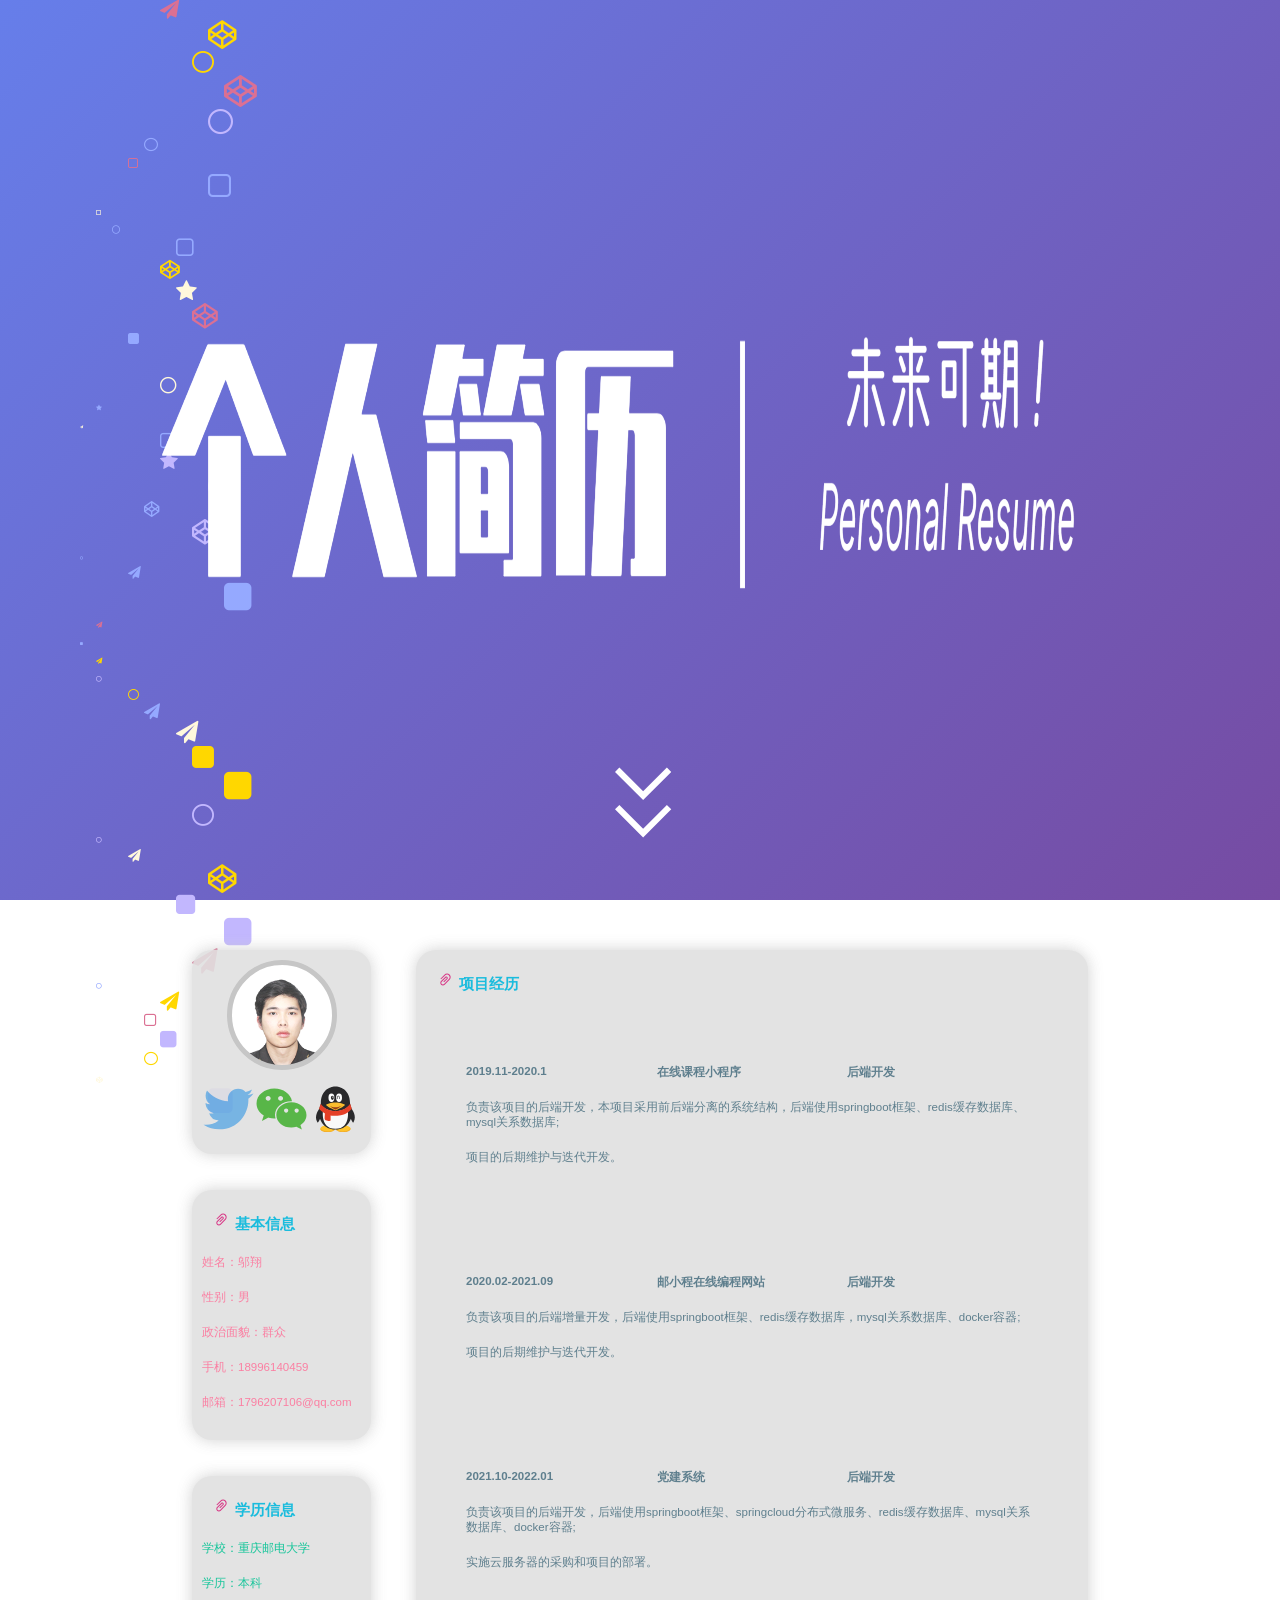
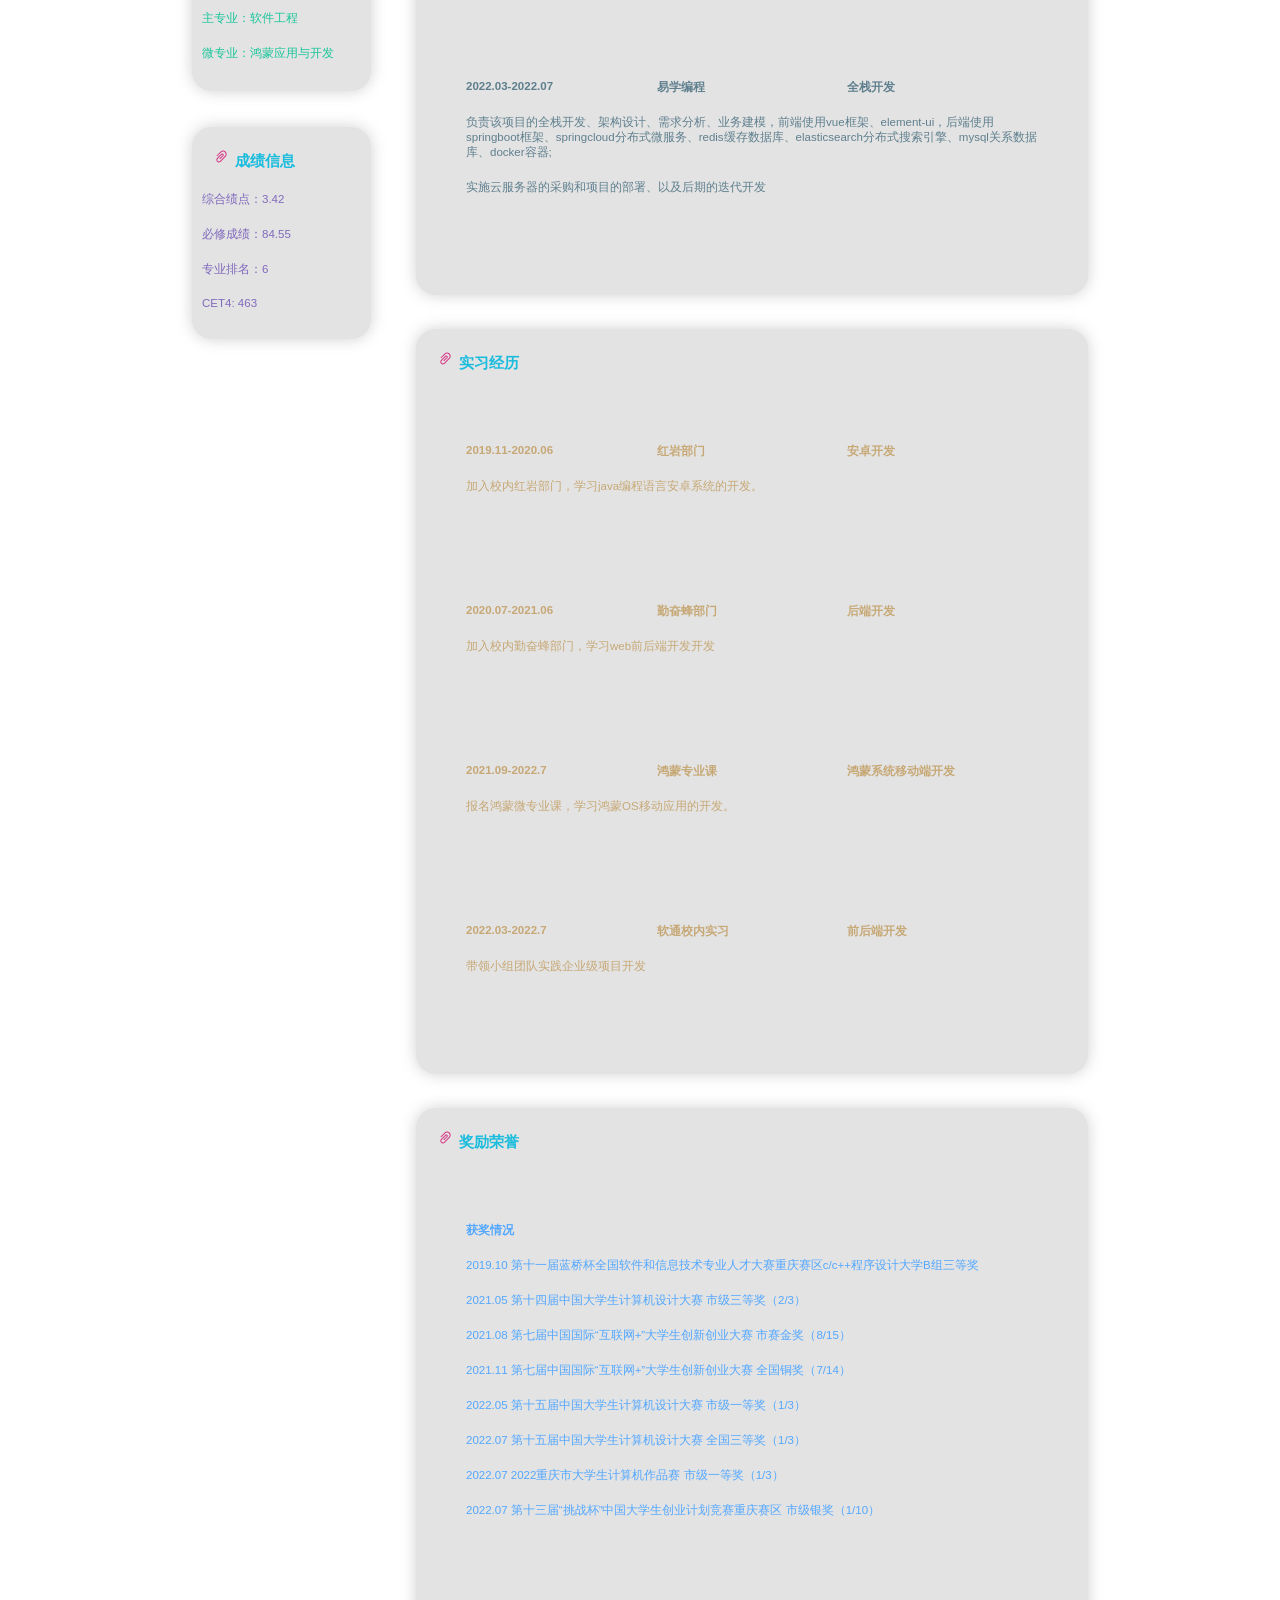
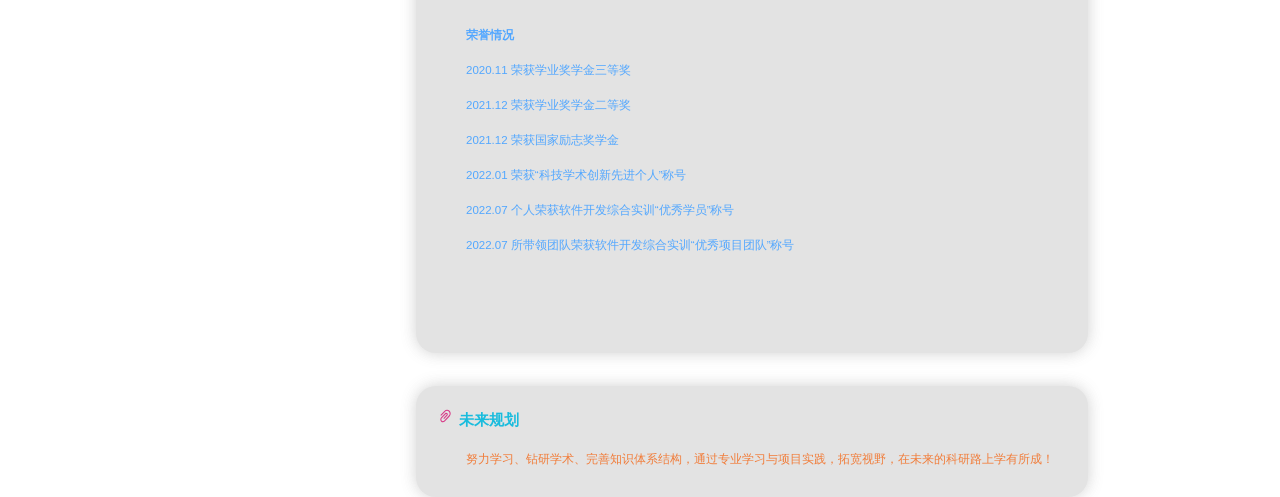
<file: index.html>
<!DOCTYPE html><html><head><meta charset=utf-8><meta name=viewport content="width=device-width,initial-scale=1"><title>resume</title><link href=./static/css/app.06d6c9b6fce88422b034d2cbacf28304.css rel=stylesheet></head><body><div id=app></div><script type=text/javascript src=./static/js/manifest.2ffb98d98dbfd9f44454.js></script><script type=text/javascript src=./static/js/vendor.10a85dc6a52c277ad1ca.js></script><script type=text/javascript src=./static/js/app.80e28f24a44cebc23309.js></script></body></html>
</file>
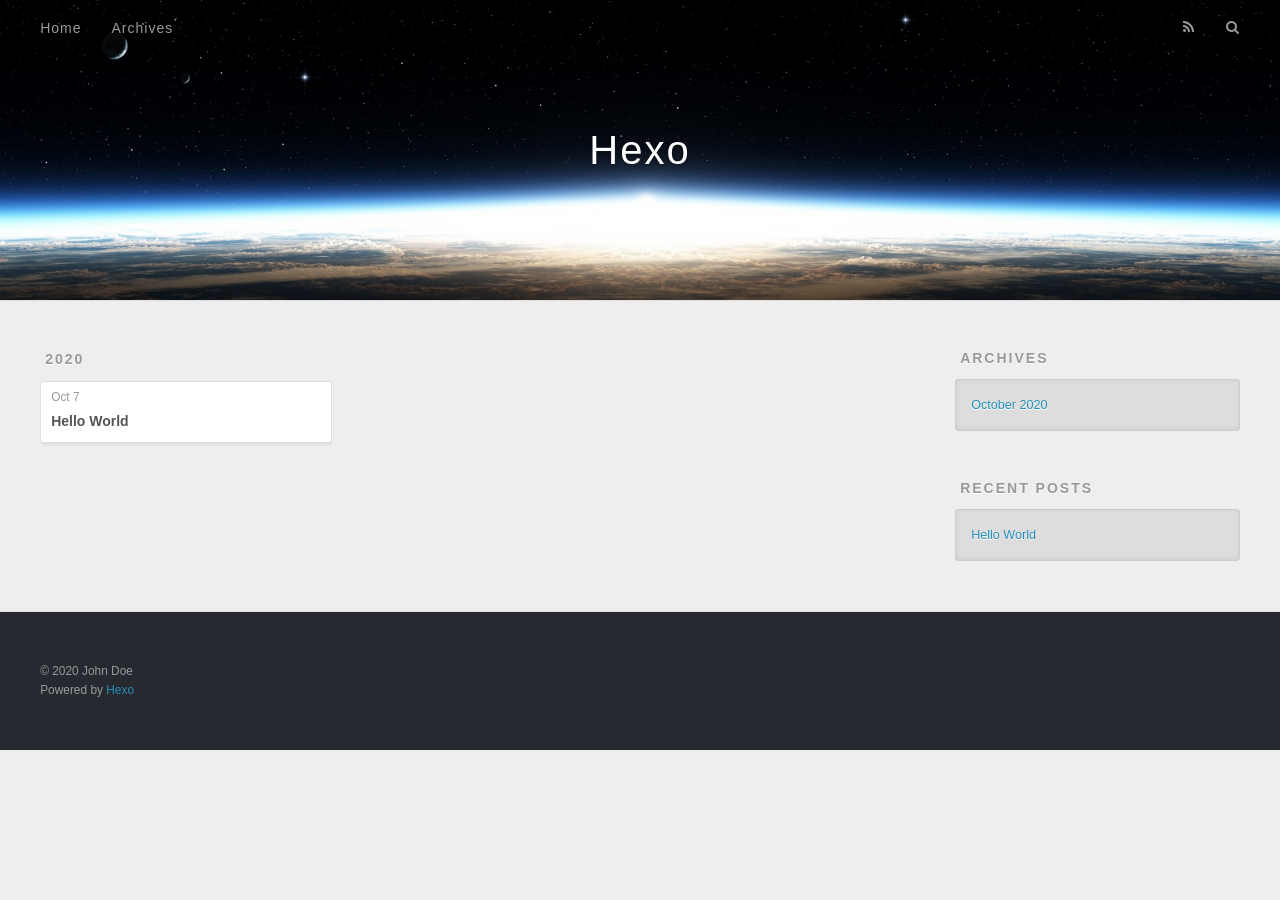
<file: archives/index.html>
<!DOCTYPE html>
<html>
<head>
  <meta charset="utf-8">
  

  
  <title>Archives | Hexo</title>
  <meta name="viewport" content="width=device-width, initial-scale=1, maximum-scale=1">
  <meta property="og:type" content="website">
<meta property="og:title" content="Hexo">
<meta property="og:url" content="http://example.com/archives/index.html">
<meta property="og:site_name" content="Hexo">
<meta property="og:locale" content="en_US">
<meta property="article:author" content="John Doe">
<meta name="twitter:card" content="summary">
  
    <link rel="alternate" href="/atom.xml" title="Hexo" type="application/atom+xml">
  
  
    <link rel="icon" href="/favicon.png">
  
  
    <link href="//fonts.googleapis.com/css?family=Source+Code+Pro" rel="stylesheet" type="text/css">
  
  
<link rel="stylesheet" href="/css/style.css">

<meta name="generator" content="Hexo 5.2.0"></head>

<body>
  <div id="container">
    <div id="wrap">
      <header id="header">
  <div id="banner"></div>
  <div id="header-outer" class="outer">
    <div id="header-title" class="inner">
      <h1 id="logo-wrap">
        <a href="/" id="logo">Hexo</a>
      </h1>
      
    </div>
    <div id="header-inner" class="inner">
      <nav id="main-nav">
        <a id="main-nav-toggle" class="nav-icon"></a>
        
          <a class="main-nav-link" href="/">Home</a>
        
          <a class="main-nav-link" href="/archives">Archives</a>
        
      </nav>
      <nav id="sub-nav">
        
          <a id="nav-rss-link" class="nav-icon" href="/atom.xml" title="RSS Feed"></a>
        
        <a id="nav-search-btn" class="nav-icon" title="Search"></a>
      </nav>
      <div id="search-form-wrap">
        <form action="//google.com/search" method="get" accept-charset="UTF-8" class="search-form"><input type="search" name="q" class="search-form-input" placeholder="Search"><button type="submit" class="search-form-submit">&#xF002;</button><input type="hidden" name="sitesearch" value="http://example.com"></form>
      </div>
    </div>
  </div>
</header>
      <div class="outer">
        <section id="main">
  
  
    
    
      
      
      <section class="archives-wrap">
        <div class="archive-year-wrap">
          <a href="/archives/2020" class="archive-year">2020</a>
        </div>
        <div class="archives">
    
    <article class="archive-article archive-type-post">
  <div class="archive-article-inner">
    <header class="archive-article-header">
      <a href="/2020/10/07/hello-world/" class="archive-article-date">
  <time datetime="2020-10-07T16:36:44.332Z" itemprop="datePublished">Oct 7</time>
</a>
      
  
    <h1 itemprop="name">
      <a class="archive-article-title" href="/2020/10/07/hello-world/">Hello World</a>
    </h1>
  

    </header>
  </div>
</article>
  
  
    </div></section>
  


</section>
        
          <aside id="sidebar">
  
    

  
    

  
    
  
    
  <div class="widget-wrap">
    <h3 class="widget-title">Archives</h3>
    <div class="widget">
      <ul class="archive-list"><li class="archive-list-item"><a class="archive-list-link" href="/archives/2020/10/">October 2020</a></li></ul>
    </div>
  </div>


  
    
  <div class="widget-wrap">
    <h3 class="widget-title">Recent Posts</h3>
    <div class="widget">
      <ul>
        
          <li>
            <a href="/2020/10/07/hello-world/">Hello World</a>
          </li>
        
      </ul>
    </div>
  </div>

  
</aside>
        
      </div>
      <footer id="footer">
  
  <div class="outer">
    <div id="footer-info" class="inner">
      &copy; 2020 John Doe<br>
      Powered by <a href="http://hexo.io/" target="_blank">Hexo</a>
    </div>
  </div>
</footer>
    </div>
    <nav id="mobile-nav">
  
    <a href="/" class="mobile-nav-link">Home</a>
  
    <a href="/archives" class="mobile-nav-link">Archives</a>
  
</nav>
    

<script src="//ajax.googleapis.com/ajax/libs/jquery/2.0.3/jquery.min.js"></script>


  
<link rel="stylesheet" href="/fancybox/jquery.fancybox.css">

  
<script src="/fancybox/jquery.fancybox.pack.js"></script>




<script src="/js/script.js"></script>




  </div>
</body>
</html>
</file>
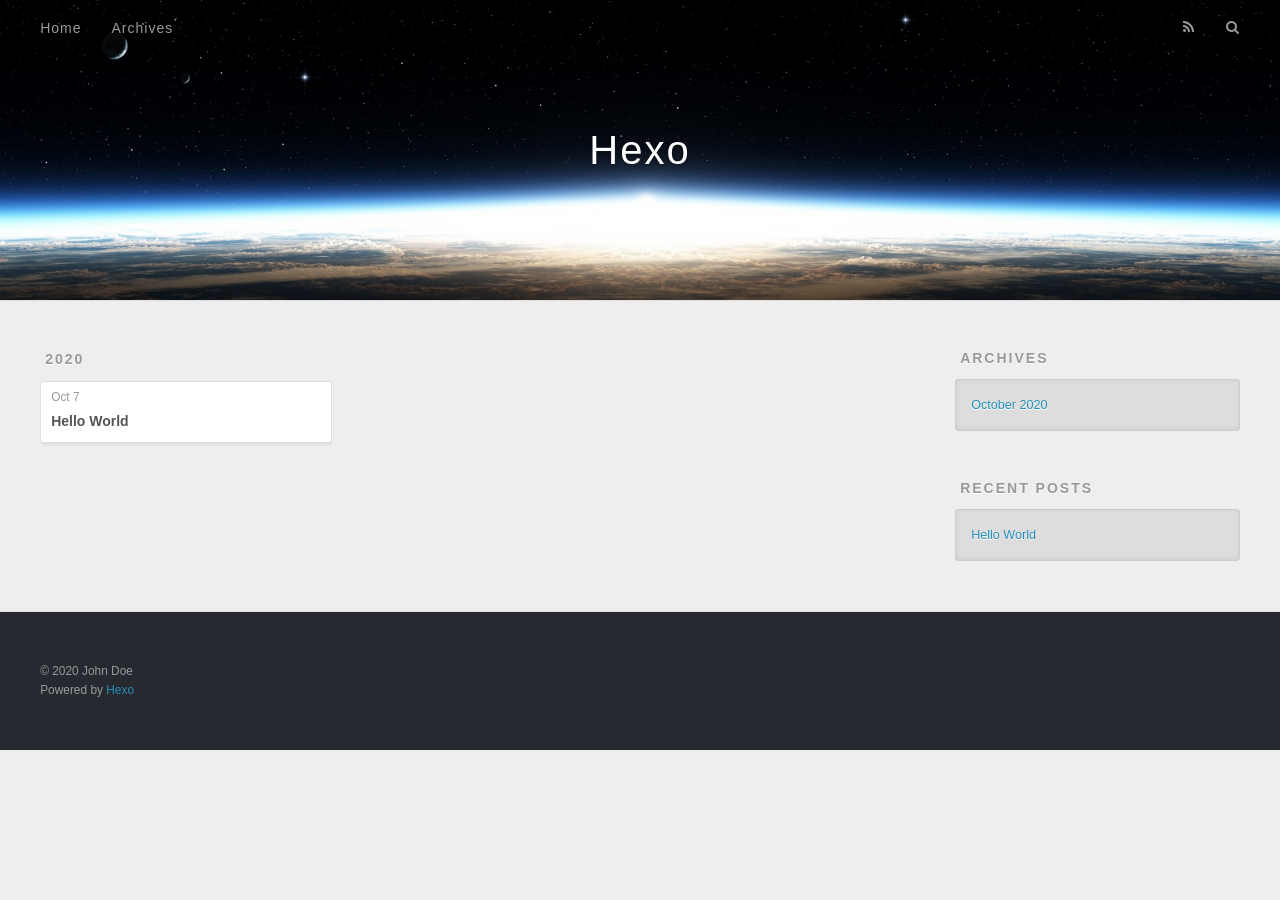
<file: archives/2020/index.html>
<!DOCTYPE html>
<html>
<head>
  <meta charset="utf-8">
  

  
  <title>Archives: 2020 | Hexo</title>
  <meta name="viewport" content="width=device-width, initial-scale=1, maximum-scale=1">
  <meta property="og:type" content="website">
<meta property="og:title" content="Hexo">
<meta property="og:url" content="http://example.com/archives/2020/index.html">
<meta property="og:site_name" content="Hexo">
<meta property="og:locale" content="en_US">
<meta property="article:author" content="John Doe">
<meta name="twitter:card" content="summary">
  
    <link rel="alternate" href="/atom.xml" title="Hexo" type="application/atom+xml">
  
  
    <link rel="icon" href="/favicon.png">
  
  
    <link href="//fonts.googleapis.com/css?family=Source+Code+Pro" rel="stylesheet" type="text/css">
  
  
<link rel="stylesheet" href="/css/style.css">

<meta name="generator" content="Hexo 5.2.0"></head>

<body>
  <div id="container">
    <div id="wrap">
      <header id="header">
  <div id="banner"></div>
  <div id="header-outer" class="outer">
    <div id="header-title" class="inner">
      <h1 id="logo-wrap">
        <a href="/" id="logo">Hexo</a>
      </h1>
      
    </div>
    <div id="header-inner" class="inner">
      <nav id="main-nav">
        <a id="main-nav-toggle" class="nav-icon"></a>
        
          <a class="main-nav-link" href="/">Home</a>
        
          <a class="main-nav-link" href="/archives">Archives</a>
        
      </nav>
      <nav id="sub-nav">
        
          <a id="nav-rss-link" class="nav-icon" href="/atom.xml" title="RSS Feed"></a>
        
        <a id="nav-search-btn" class="nav-icon" title="Search"></a>
      </nav>
      <div id="search-form-wrap">
        <form action="//google.com/search" method="get" accept-charset="UTF-8" class="search-form"><input type="search" name="q" class="search-form-input" placeholder="Search"><button type="submit" class="search-form-submit">&#xF002;</button><input type="hidden" name="sitesearch" value="http://example.com"></form>
      </div>
    </div>
  </div>
</header>
      <div class="outer">
        <section id="main">
  
  
    
    
      
      
      <section class="archives-wrap">
        <div class="archive-year-wrap">
          <a href="/archives/2020" class="archive-year">2020</a>
        </div>
        <div class="archives">
    
    <article class="archive-article archive-type-post">
  <div class="archive-article-inner">
    <header class="archive-article-header">
      <a href="/2020/10/07/hello-world/" class="archive-article-date">
  <time datetime="2020-10-07T16:36:44.332Z" itemprop="datePublished">Oct 7</time>
</a>
      
  
    <h1 itemprop="name">
      <a class="archive-article-title" href="/2020/10/07/hello-world/">Hello World</a>
    </h1>
  

    </header>
  </div>
</article>
  
  
    </div></section>
  


</section>
        
          <aside id="sidebar">
  
    

  
    

  
    
  
    
  <div class="widget-wrap">
    <h3 class="widget-title">Archives</h3>
    <div class="widget">
      <ul class="archive-list"><li class="archive-list-item"><a class="archive-list-link" href="/archives/2020/10/">October 2020</a></li></ul>
    </div>
  </div>


  
    
  <div class="widget-wrap">
    <h3 class="widget-title">Recent Posts</h3>
    <div class="widget">
      <ul>
        
          <li>
            <a href="/2020/10/07/hello-world/">Hello World</a>
          </li>
        
      </ul>
    </div>
  </div>

  
</aside>
        
      </div>
      <footer id="footer">
  
  <div class="outer">
    <div id="footer-info" class="inner">
      &copy; 2020 John Doe<br>
      Powered by <a href="http://hexo.io/" target="_blank">Hexo</a>
    </div>
  </div>
</footer>
    </div>
    <nav id="mobile-nav">
  
    <a href="/" class="mobile-nav-link">Home</a>
  
    <a href="/archives" class="mobile-nav-link">Archives</a>
  
</nav>
    

<script src="//ajax.googleapis.com/ajax/libs/jquery/2.0.3/jquery.min.js"></script>


  
<link rel="stylesheet" href="/fancybox/jquery.fancybox.css">

  
<script src="/fancybox/jquery.fancybox.pack.js"></script>




<script src="/js/script.js"></script>




  </div>
</body>
</html>
</file>
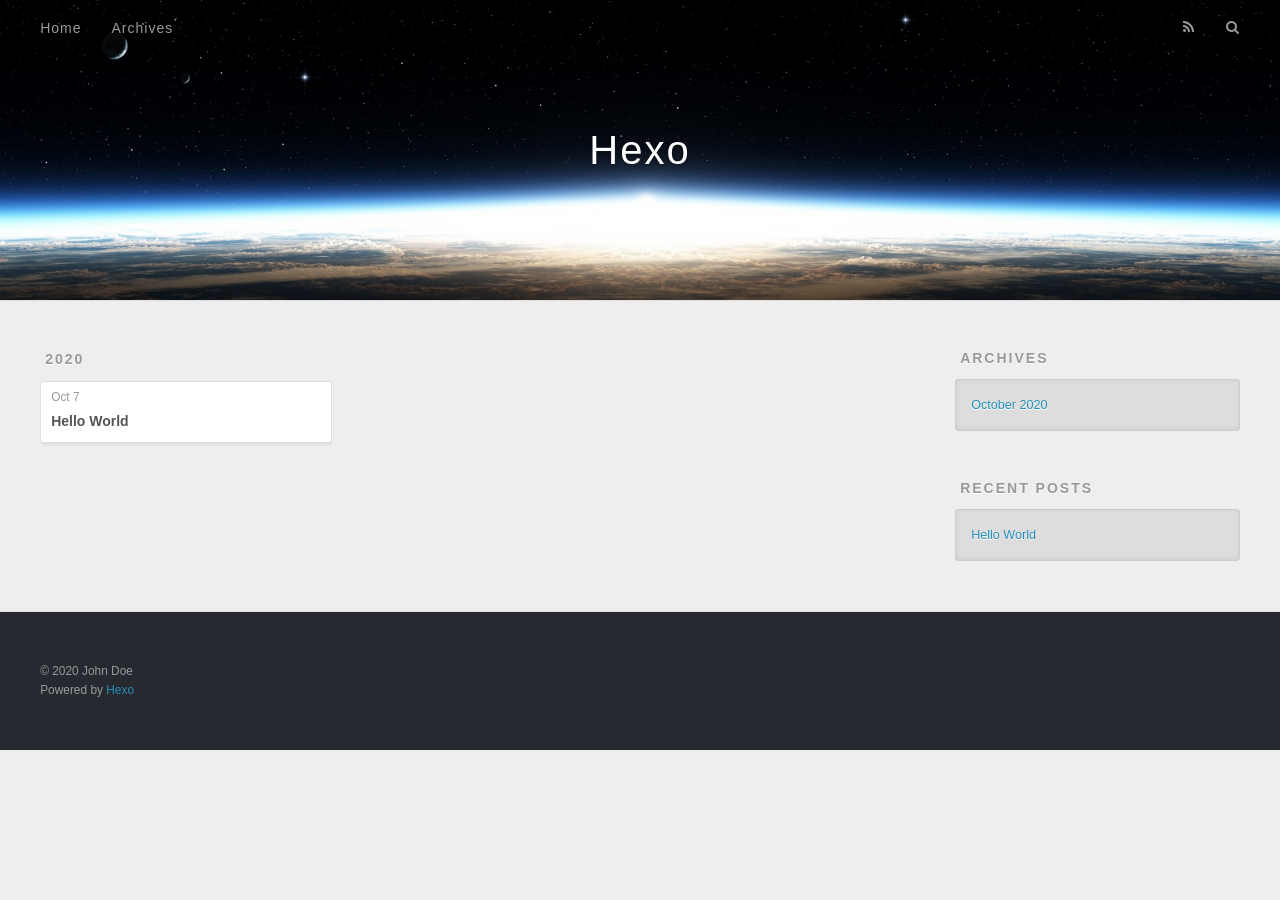
<file: archives/2020/10/index.html>
<!DOCTYPE html>
<html>
<head>
  <meta charset="utf-8">
  

  
  <title>Archives: 2020/10 | Hexo</title>
  <meta name="viewport" content="width=device-width, initial-scale=1, maximum-scale=1">
  <meta property="og:type" content="website">
<meta property="og:title" content="Hexo">
<meta property="og:url" content="http://example.com/archives/2020/10/index.html">
<meta property="og:site_name" content="Hexo">
<meta property="og:locale" content="en_US">
<meta property="article:author" content="John Doe">
<meta name="twitter:card" content="summary">
  
    <link rel="alternate" href="/atom.xml" title="Hexo" type="application/atom+xml">
  
  
    <link rel="icon" href="/favicon.png">
  
  
    <link href="//fonts.googleapis.com/css?family=Source+Code+Pro" rel="stylesheet" type="text/css">
  
  
<link rel="stylesheet" href="/css/style.css">

<meta name="generator" content="Hexo 5.2.0"></head>

<body>
  <div id="container">
    <div id="wrap">
      <header id="header">
  <div id="banner"></div>
  <div id="header-outer" class="outer">
    <div id="header-title" class="inner">
      <h1 id="logo-wrap">
        <a href="/" id="logo">Hexo</a>
      </h1>
      
    </div>
    <div id="header-inner" class="inner">
      <nav id="main-nav">
        <a id="main-nav-toggle" class="nav-icon"></a>
        
          <a class="main-nav-link" href="/">Home</a>
        
          <a class="main-nav-link" href="/archives">Archives</a>
        
      </nav>
      <nav id="sub-nav">
        
          <a id="nav-rss-link" class="nav-icon" href="/atom.xml" title="RSS Feed"></a>
        
        <a id="nav-search-btn" class="nav-icon" title="Search"></a>
      </nav>
      <div id="search-form-wrap">
        <form action="//google.com/search" method="get" accept-charset="UTF-8" class="search-form"><input type="search" name="q" class="search-form-input" placeholder="Search"><button type="submit" class="search-form-submit">&#xF002;</button><input type="hidden" name="sitesearch" value="http://example.com"></form>
      </div>
    </div>
  </div>
</header>
      <div class="outer">
        <section id="main">
  
  
    
    
      
      
      <section class="archives-wrap">
        <div class="archive-year-wrap">
          <a href="/archives/2020" class="archive-year">2020</a>
        </div>
        <div class="archives">
    
    <article class="archive-article archive-type-post">
  <div class="archive-article-inner">
    <header class="archive-article-header">
      <a href="/2020/10/07/hello-world/" class="archive-article-date">
  <time datetime="2020-10-07T16:36:44.332Z" itemprop="datePublished">Oct 7</time>
</a>
      
  
    <h1 itemprop="name">
      <a class="archive-article-title" href="/2020/10/07/hello-world/">Hello World</a>
    </h1>
  

    </header>
  </div>
</article>
  
  
    </div></section>
  


</section>
        
          <aside id="sidebar">
  
    

  
    

  
    
  
    
  <div class="widget-wrap">
    <h3 class="widget-title">Archives</h3>
    <div class="widget">
      <ul class="archive-list"><li class="archive-list-item"><a class="archive-list-link" href="/archives/2020/10/">October 2020</a></li></ul>
    </div>
  </div>


  
    
  <div class="widget-wrap">
    <h3 class="widget-title">Recent Posts</h3>
    <div class="widget">
      <ul>
        
          <li>
            <a href="/2020/10/07/hello-world/">Hello World</a>
          </li>
        
      </ul>
    </div>
  </div>

  
</aside>
        
      </div>
      <footer id="footer">
  
  <div class="outer">
    <div id="footer-info" class="inner">
      &copy; 2020 John Doe<br>
      Powered by <a href="http://hexo.io/" target="_blank">Hexo</a>
    </div>
  </div>
</footer>
    </div>
    <nav id="mobile-nav">
  
    <a href="/" class="mobile-nav-link">Home</a>
  
    <a href="/archives" class="mobile-nav-link">Archives</a>
  
</nav>
    

<script src="//ajax.googleapis.com/ajax/libs/jquery/2.0.3/jquery.min.js"></script>


  
<link rel="stylesheet" href="/fancybox/jquery.fancybox.css">

  
<script src="/fancybox/jquery.fancybox.pack.js"></script>




<script src="/js/script.js"></script>




  </div>
</body>
</html>
</file>
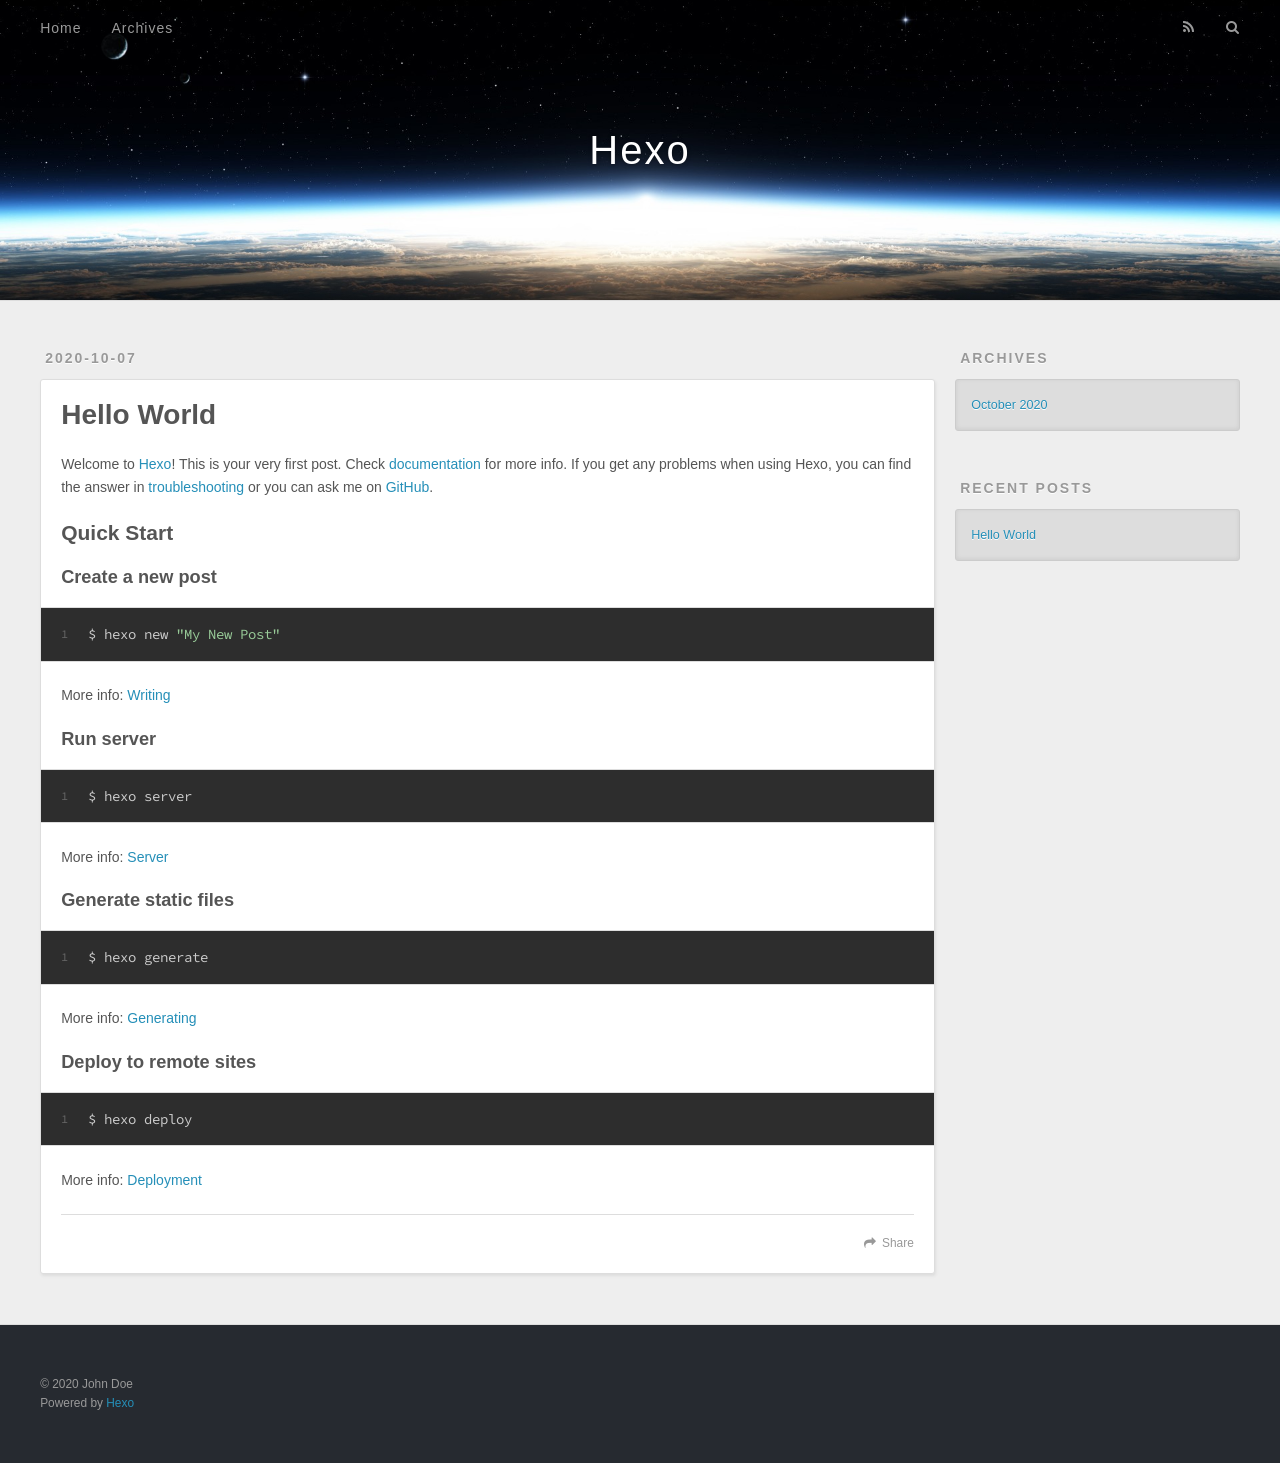
<file: 2020/10/07/hello-world/index.html>
<!DOCTYPE html>
<html>
<head>
  <meta charset="utf-8">
  

  
  <title>Hello World | Hexo</title>
  <meta name="viewport" content="width=device-width, initial-scale=1, maximum-scale=1">
  <meta name="description" content="Welcome to Hexo! This is your very first post. Check documentation for more info. If you get any problems when using Hexo, you can find the answer in troubleshooting or you can ask me on GitHub. Quick">
<meta property="og:type" content="article">
<meta property="og:title" content="Hello World">
<meta property="og:url" content="http://example.com/2020/10/07/hello-world/index.html">
<meta property="og:site_name" content="Hexo">
<meta property="og:description" content="Welcome to Hexo! This is your very first post. Check documentation for more info. If you get any problems when using Hexo, you can find the answer in troubleshooting or you can ask me on GitHub. Quick">
<meta property="og:locale" content="en_US">
<meta property="article:published_time" content="2020-10-07T16:36:44.332Z">
<meta property="article:modified_time" content="2020-10-07T16:36:44.332Z">
<meta property="article:author" content="John Doe">
<meta name="twitter:card" content="summary">
  
    <link rel="alternate" href="/atom.xml" title="Hexo" type="application/atom+xml">
  
  
    <link rel="icon" href="/favicon.png">
  
  
    <link href="//fonts.googleapis.com/css?family=Source+Code+Pro" rel="stylesheet" type="text/css">
  
  
<link rel="stylesheet" href="/css/style.css">

<meta name="generator" content="Hexo 5.2.0"></head>

<body>
  <div id="container">
    <div id="wrap">
      <header id="header">
  <div id="banner"></div>
  <div id="header-outer" class="outer">
    <div id="header-title" class="inner">
      <h1 id="logo-wrap">
        <a href="/" id="logo">Hexo</a>
      </h1>
      
    </div>
    <div id="header-inner" class="inner">
      <nav id="main-nav">
        <a id="main-nav-toggle" class="nav-icon"></a>
        
          <a class="main-nav-link" href="/">Home</a>
        
          <a class="main-nav-link" href="/archives">Archives</a>
        
      </nav>
      <nav id="sub-nav">
        
          <a id="nav-rss-link" class="nav-icon" href="/atom.xml" title="RSS Feed"></a>
        
        <a id="nav-search-btn" class="nav-icon" title="Search"></a>
      </nav>
      <div id="search-form-wrap">
        <form action="//google.com/search" method="get" accept-charset="UTF-8" class="search-form"><input type="search" name="q" class="search-form-input" placeholder="Search"><button type="submit" class="search-form-submit">&#xF002;</button><input type="hidden" name="sitesearch" value="http://example.com"></form>
      </div>
    </div>
  </div>
</header>
      <div class="outer">
        <section id="main"><article id="post-hello-world" class="article article-type-post" itemscope itemprop="blogPost">
  <div class="article-meta">
    <a href="/2020/10/07/hello-world/" class="article-date">
  <time datetime="2020-10-07T16:36:44.332Z" itemprop="datePublished">2020-10-07</time>
</a>
    
  </div>
  <div class="article-inner">
    
    
      <header class="article-header">
        
  
    <h1 class="article-title" itemprop="name">
      Hello World
    </h1>
  

      </header>
    
    <div class="article-entry" itemprop="articleBody">
      
        <p>Welcome to <a target="_blank" rel="noopener" href="https://hexo.io/">Hexo</a>! This is your very first post. Check <a target="_blank" rel="noopener" href="https://hexo.io/docs/">documentation</a> for more info. If you get any problems when using Hexo, you can find the answer in <a target="_blank" rel="noopener" href="https://hexo.io/docs/troubleshooting.html">troubleshooting</a> or you can ask me on <a target="_blank" rel="noopener" href="https://github.com/hexojs/hexo/issues">GitHub</a>.</p>
<h2 id="Quick-Start"><a href="#Quick-Start" class="headerlink" title="Quick Start"></a>Quick Start</h2><h3 id="Create-a-new-post"><a href="#Create-a-new-post" class="headerlink" title="Create a new post"></a>Create a new post</h3><figure class="highlight bash"><table><tr><td class="gutter"><pre><span class="line">1</span><br></pre></td><td class="code"><pre><span class="line">$ hexo new <span class="string">&quot;My New Post&quot;</span></span><br></pre></td></tr></table></figure>

<p>More info: <a target="_blank" rel="noopener" href="https://hexo.io/docs/writing.html">Writing</a></p>
<h3 id="Run-server"><a href="#Run-server" class="headerlink" title="Run server"></a>Run server</h3><figure class="highlight bash"><table><tr><td class="gutter"><pre><span class="line">1</span><br></pre></td><td class="code"><pre><span class="line">$ hexo server</span><br></pre></td></tr></table></figure>

<p>More info: <a target="_blank" rel="noopener" href="https://hexo.io/docs/server.html">Server</a></p>
<h3 id="Generate-static-files"><a href="#Generate-static-files" class="headerlink" title="Generate static files"></a>Generate static files</h3><figure class="highlight bash"><table><tr><td class="gutter"><pre><span class="line">1</span><br></pre></td><td class="code"><pre><span class="line">$ hexo generate</span><br></pre></td></tr></table></figure>

<p>More info: <a target="_blank" rel="noopener" href="https://hexo.io/docs/generating.html">Generating</a></p>
<h3 id="Deploy-to-remote-sites"><a href="#Deploy-to-remote-sites" class="headerlink" title="Deploy to remote sites"></a>Deploy to remote sites</h3><figure class="highlight bash"><table><tr><td class="gutter"><pre><span class="line">1</span><br></pre></td><td class="code"><pre><span class="line">$ hexo deploy</span><br></pre></td></tr></table></figure>

<p>More info: <a target="_blank" rel="noopener" href="https://hexo.io/docs/one-command-deployment.html">Deployment</a></p>

      
    </div>
    <footer class="article-footer">
      <a data-url="http://example.com/2020/10/07/hello-world/" data-id="ckfzmdiwx0000oys61ufmedel" class="article-share-link">Share</a>
      
      
    </footer>
  </div>
  
    
  
</article>

</section>
        
          <aside id="sidebar">
  
    

  
    

  
    
  
    
  <div class="widget-wrap">
    <h3 class="widget-title">Archives</h3>
    <div class="widget">
      <ul class="archive-list"><li class="archive-list-item"><a class="archive-list-link" href="/archives/2020/10/">October 2020</a></li></ul>
    </div>
  </div>


  
    
  <div class="widget-wrap">
    <h3 class="widget-title">Recent Posts</h3>
    <div class="widget">
      <ul>
        
          <li>
            <a href="/2020/10/07/hello-world/">Hello World</a>
          </li>
        
      </ul>
    </div>
  </div>

  
</aside>
        
      </div>
      <footer id="footer">
  
  <div class="outer">
    <div id="footer-info" class="inner">
      &copy; 2020 John Doe<br>
      Powered by <a href="http://hexo.io/" target="_blank">Hexo</a>
    </div>
  </div>
</footer>
    </div>
    <nav id="mobile-nav">
  
    <a href="/" class="mobile-nav-link">Home</a>
  
    <a href="/archives" class="mobile-nav-link">Archives</a>
  
</nav>
    

<script src="//ajax.googleapis.com/ajax/libs/jquery/2.0.3/jquery.min.js"></script>


  
<link rel="stylesheet" href="/fancybox/jquery.fancybox.css">

  
<script src="/fancybox/jquery.fancybox.pack.js"></script>




<script src="/js/script.js"></script>




  </div>
</body>
</html>
</file>
<file: css/style.css>
body {
  width: 100%;
}
body:before,
body:after {
  content: "";
  display: table;
}
body:after {
  clear: both;
}
html,
body,
div,
span,
applet,
object,
iframe,
h1,
h2,
h3,
h4,
h5,
h6,
p,
blockquote,
pre,
a,
abbr,
acronym,
address,
big,
cite,
code,
del,
dfn,
em,
img,
ins,
kbd,
q,
s,
samp,
small,
strike,
strong,
sub,
sup,
tt,
var,
dl,
dt,
dd,
ol,
ul,
li,
fieldset,
form,
label,
legend,
table,
caption,
tbody,
tfoot,
thead,
tr,
th,
td {
  margin: 0;
  padding: 0;
  border: 0;
  outline: 0;
  font-weight: inherit;
  font-style: inherit;
  font-family: inherit;
  font-size: 100%;
  vertical-align: baseline;
}
body {
  line-height: 1;
  color: #000;
  background: #fff;
}
ol,
ul {
  list-style: none;
}
table {
  border-collapse: separate;
  border-spacing: 0;
  vertical-align: middle;
}
caption,
th,
td {
  text-align: left;
  font-weight: normal;
  vertical-align: middle;
}
a img {
  border: none;
}
input,
button {
  margin: 0;
  padding: 0;
}
input::-moz-focus-inner,
button::-moz-focus-inner {
  border: 0;
  padding: 0;
}
@font-face {
  font-family: FontAwesome;
  font-style: normal;
  font-weight: normal;
  src: url("fonts/fontawesome-webfont.eot?v=#4.0.3");
  src: url("fonts/fontawesome-webfont.eot?#iefix&v=#4.0.3") format("embedded-opentype"), url("fonts/fontawesome-webfont.woff?v=#4.0.3") format("woff"), url("fonts/fontawesome-webfont.ttf?v=#4.0.3") format("truetype"), url("fonts/fontawesome-webfont.svg#fontawesomeregular?v=#4.0.3") format("svg");
}
html,
body,
#container {
  height: 100%;
}
body {
  background: #eee;
  font: 14px -apple-system, BlinkMacSystemFont, "Segoe UI", "Roboto", "Oxygen", "Ubuntu", "Cantarell", "Fira Sans", "Droid Sans", "Helvetica Neue", sans-serif;
  -webkit-text-size-adjust: 100%;
}
.outer {
  max-width: 1220px;
  margin: 0 auto;
  padding: 0 20px;
}
.outer:before,
.outer:after {
  content: "";
  display: table;
}
.outer:after {
  clear: both;
}
.inner {
  display: inline;
  float: left;
  width: 98.33333333333333%;
  margin: 0 0.833333333333333%;
}
.left,
.alignleft {
  float: left;
}
.right,
.alignright {
  float: right;
}
.clear {
  clear: both;
}
#container {
  position: relative;
}
.mobile-nav-on {
  overflow: hidden;
}
#wrap {
  height: 100%;
  width: 100%;
  position: absolute;
  top: 0;
  left: 0;
  -webkit-transition: 0.2s ease-out;
  -moz-transition: 0.2s ease-out;
  -ms-transition: 0.2s ease-out;
  transition: 0.2s ease-out;
  z-index: 1;
  background: #eee;
}
.mobile-nav-on #wrap {
  left: 280px;
}
@media screen and (min-width: 768px) {
  #main {
    display: inline;
    float: left;
    width: 73.33333333333333%;
    margin: 0 0.833333333333333%;
  }
}
.article-date,
.article-category-link,
.archive-year,
.widget-title {
  text-decoration: none;
  text-transform: uppercase;
  letter-spacing: 2px;
  color: #999;
  margin-bottom: 1em;
  margin-left: 5px;
  line-height: 1em;
  text-shadow: 0 1px #fff;
  font-weight: bold;
}
.article-inner,
.archive-article-inner {
  background: #fff;
  -webkit-box-shadow: 1px 2px 3px #ddd;
  box-shadow: 1px 2px 3px #ddd;
  border: 1px solid #ddd;
  border-radius: 3px;
}
.article-entry h1,
.widget h1 {
  font-size: 2em;
}
.article-entry h2,
.widget h2 {
  font-size: 1.5em;
}
.article-entry h3,
.widget h3 {
  font-size: 1.3em;
}
.article-entry h4,
.widget h4 {
  font-size: 1.2em;
}
.article-entry h5,
.widget h5 {
  font-size: 1em;
}
.article-entry h6,
.widget h6 {
  font-size: 1em;
  color: #999;
}
.article-entry hr,
.widget hr {
  border: 1px dashed #ddd;
}
.article-entry strong,
.widget strong {
  font-weight: bold;
}
.article-entry em,
.widget em,
.article-entry cite,
.widget cite {
  font-style: italic;
}
.article-entry sup,
.widget sup,
.article-entry sub,
.widget sub {
  font-size: 0.75em;
  line-height: 0;
  position: relative;
  vertical-align: baseline;
}
.article-entry sup,
.widget sup {
  top: -0.5em;
}
.article-entry sub,
.widget sub {
  bottom: -0.2em;
}
.article-entry small,
.widget small {
  font-size: 0.85em;
}
.article-entry acronym,
.widget acronym,
.article-entry abbr,
.widget abbr {
  border-bottom: 1px dotted;
}
.article-entry ul,
.widget ul,
.article-entry ol,
.widget ol,
.article-entry dl,
.widget dl {
  margin: 0 20px;
  line-height: 1.6em;
}
.article-entry ul ul,
.widget ul ul,
.article-entry ol ul,
.widget ol ul,
.article-entry ul ol,
.widget ul ol,
.article-entry ol ol,
.widget ol ol {
  margin-top: 0;
  margin-bottom: 0;
}
.article-entry ul,
.widget ul {
  list-style: disc;
}
.article-entry ol,
.widget ol {
  list-style: decimal;
}
.article-entry dt,
.widget dt {
  font-weight: bold;
}
#header {
  height: 300px;
  position: relative;
  border-bottom: 1px solid #ddd;
}
#header:before,
#header:after {
  content: "";
  position: absolute;
  left: 0;
  right: 0;
  height: 40px;
}
#header:before {
  top: 0;
  background: -webkit-linear-gradient(rgba(0,0,0,0.2), transparent);
  background: -moz-linear-gradient(rgba(0,0,0,0.2), transparent);
  background: -ms-linear-gradient(rgba(0,0,0,0.2), transparent);
  background: linear-gradient(rgba(0,0,0,0.2), transparent);
}
#header:after {
  bottom: 0;
  background: -webkit-linear-gradient(transparent, rgba(0,0,0,0.2));
  background: -moz-linear-gradient(transparent, rgba(0,0,0,0.2));
  background: -ms-linear-gradient(transparent, rgba(0,0,0,0.2));
  background: linear-gradient(transparent, rgba(0,0,0,0.2));
}
#header-outer {
  height: 100%;
  position: relative;
}
#header-inner {
  position: relative;
  overflow: hidden;
}
#banner {
  position: absolute;
  top: 0;
  left: 0;
  width: 100%;
  height: 100%;
  background: url("images/banner.jpg") center #000;
  -webkit-background-size: cover;
  -moz-background-size: cover;
  background-size: cover;
  z-index: -1;
}
#header-title {
  text-align: center;
  height: 40px;
  position: absolute;
  top: 50%;
  left: 0;
  margin-top: -20px;
}
#logo,
#subtitle {
  text-decoration: none;
  color: #fff;
  font-weight: 300;
  text-shadow: 0 1px 4px rgba(0,0,0,0.3);
}
#logo {
  font-size: 40px;
  line-height: 40px;
  letter-spacing: 2px;
}
#subtitle {
  font-size: 16px;
  line-height: 16px;
  letter-spacing: 1px;
}
#subtitle-wrap {
  margin-top: 16px;
}
#main-nav {
  float: left;
  margin-left: -15px;
}
.nav-icon,
.main-nav-link {
  float: left;
  color: #fff;
  opacity: 0.6;
  text-decoration: none;
  text-shadow: 0 1px rgba(0,0,0,0.2);
  -webkit-transition: opacity 0.2s;
  -moz-transition: opacity 0.2s;
  -ms-transition: opacity 0.2s;
  transition: opacity 0.2s;
  display: block;
  padding: 20px 15px;
}
.nav-icon:hover,
.main-nav-link:hover {
  opacity: 1;
}
.nav-icon {
  font-family: FontAwesome;
  text-align: center;
  font-size: 14px;
  width: 14px;
  height: 14px;
  padding: 20px 15px;
  position: relative;
  cursor: pointer;
}
.main-nav-link {
  font-weight: 300;
  letter-spacing: 1px;
}
@media screen and (max-width: 479px) {
  .main-nav-link {
    display: none;
  }
}
#main-nav-toggle {
  display: none;
}
#main-nav-toggle:before {
  content: "\f0c9";
}
@media screen and (max-width: 479px) {
  #main-nav-toggle {
    display: block;
  }
}
#sub-nav {
  float: right;
  margin-right: -15px;
}
#nav-rss-link:before {
  content: "\f09e";
}
#nav-search-btn:before {
  content: "\f002";
}
#search-form-wrap {
  position: absolute;
  top: 15px;
  width: 150px;
  height: 30px;
  right: -150px;
  opacity: 0;
  -webkit-transition: 0.2s ease-out;
  -moz-transition: 0.2s ease-out;
  -ms-transition: 0.2s ease-out;
  transition: 0.2s ease-out;
}
#search-form-wrap.on {
  opacity: 1;
  right: 0;
}
@media screen and (max-width: 479px) {
  #search-form-wrap {
    width: 100%;
    right: -100%;
  }
}
.search-form {
  position: absolute;
  top: 0;
  left: 0;
  right: 0;
  background: #fff;
  padding: 5px 15px;
  border-radius: 15px;
  -webkit-box-shadow: 0 0 10px rgba(0,0,0,0.3);
  box-shadow: 0 0 10px rgba(0,0,0,0.3);
}
.search-form-input {
  border: none;
  background: none;
  color: #555;
  width: 100%;
  font: 13px -apple-system, BlinkMacSystemFont, "Segoe UI", "Roboto", "Oxygen", "Ubuntu", "Cantarell", "Fira Sans", "Droid Sans", "Helvetica Neue", sans-serif;
  outline: none;
}
.search-form-input::-webkit-search-results-decoration,
.search-form-input::-webkit-search-cancel-button {
  -webkit-appearance: none;
}
.search-form-submit {
  position: absolute;
  top: 50%;
  right: 10px;
  margin-top: -7px;
  font: 13px FontAwesome;
  border: none;
  background: none;
  color: #bbb;
  cursor: pointer;
}
.search-form-submit:hover,
.search-form-submit:focus {
  color: #777;
}
.article {
  margin: 50px 0;
}
.article-inner {
  overflow: hidden;
}
.article-meta:before,
.article-meta:after {
  content: "";
  display: table;
}
.article-meta:after {
  clear: both;
}
.article-date {
  float: left;
}
.article-category {
  float: left;
  line-height: 1em;
  color: #ccc;
  text-shadow: 0 1px #fff;
  margin-left: 8px;
}
.article-category:before {
  content: "\2022";
}
.article-category-link {
  margin: 0 12px 1em;
}
.article-header {
  padding: 20px 20px 0;
}
.article-title {
  text-decoration: none;
  font-size: 2em;
  font-weight: bold;
  color: #555;
  line-height: 1.1em;
  -webkit-transition: color 0.2s;
  -moz-transition: color 0.2s;
  -ms-transition: color 0.2s;
  transition: color 0.2s;
}
a.article-title:hover {
  color: #258fb8;
}
.article-entry {
  color: #555;
  padding: 0 20px;
}
.article-entry:before,
.article-entry:after {
  content: "";
  display: table;
}
.article-entry:after {
  clear: both;
}
.article-entry p,
.article-entry table {
  line-height: 1.6em;
  margin: 1.6em 0;
}
.article-entry h1,
.article-entry h2,
.article-entry h3,
.article-entry h4,
.article-entry h5,
.article-entry h6 {
  font-weight: bold;
}
.article-entry h1,
.article-entry h2,
.article-entry h3,
.article-entry h4,
.article-entry h5,
.article-entry h6 {
  line-height: 1.1em;
  margin: 1.1em 0;
}
.article-entry a {
  color: #258fb8;
  text-decoration: none;
}
.article-entry a:hover {
  text-decoration: underline;
}
.article-entry ul,
.article-entry ol,
.article-entry dl {
  margin-top: 1.6em;
  margin-bottom: 1.6em;
}
.article-entry img,
.article-entry video {
  max-width: 100%;
  height: auto;
  display: block;
  margin: auto;
}
.article-entry iframe {
  border: none;
}
.article-entry table {
  width: 100%;
  border-collapse: collapse;
  border-spacing: 0;
}
.article-entry th {
  font-weight: bold;
  border-bottom: 3px solid #ddd;
  padding-bottom: 0.5em;
}
.article-entry td {
  border-bottom: 1px solid #ddd;
  padding: 10px 0;
}
.article-entry blockquote {
  font-family: Georgia, "Times New Roman", serif;
  font-size: 1.4em;
  margin: 1.6em 20px;
  text-align: center;
}
.article-entry blockquote footer {
  font-size: 14px;
  margin: 1.6em 0;
  font-family: -apple-system, BlinkMacSystemFont, "Segoe UI", "Roboto", "Oxygen", "Ubuntu", "Cantarell", "Fira Sans", "Droid Sans", "Helvetica Neue", sans-serif;
}
.article-entry blockquote footer cite:before {
  content: "—";
  padding: 0 0.5em;
}
.article-entry .pullquote {
  text-align: left;
  width: 45%;
  margin: 0;
}
.article-entry .pullquote.left {
  margin-left: 0.5em;
  margin-right: 1em;
}
.article-entry .pullquote.right {
  margin-right: 0.5em;
  margin-left: 1em;
}
.article-entry .caption {
  color: #999;
  display: block;
  font-size: 0.9em;
  margin-top: 0.5em;
  position: relative;
  text-align: center;
}
.article-entry .video-container {
  position: relative;
  padding-top: 56.25%;
  height: 0;
  overflow: hidden;
}
.article-entry .video-container iframe,
.article-entry .video-container object,
.article-entry .video-container embed {
  position: absolute;
  top: 0;
  left: 0;
  width: 100%;
  height: 100%;
  margin-top: 0;
}
.article-more-link a {
  display: inline-block;
  line-height: 1em;
  padding: 6px 15px;
  border-radius: 15px;
  background: #eee;
  color: #999;
  text-shadow: 0 1px #fff;
  text-decoration: none;
}
.article-more-link a:hover {
  background: #258fb8;
  color: #fff;
  text-decoration: none;
  text-shadow: 0 1px #1e7293;
}
.article-footer {
  font-size: 0.85em;
  line-height: 1.6em;
  border-top: 1px solid #ddd;
  padding-top: 1.6em;
  margin: 0 20px 20px;
}
.article-footer:before,
.article-footer:after {
  content: "";
  display: table;
}
.article-footer:after {
  clear: both;
}
.article-footer a {
  color: #999;
  text-decoration: none;
}
.article-footer a:hover {
  color: #555;
}
.article-tag-list-item {
  float: left;
  margin-right: 10px;
}
.article-tag-list-link:before {
  content: "#";
}
.article-comment-link {
  float: right;
}
.article-comment-link:before {
  content: "\f075";
  font-family: FontAwesome;
  padding-right: 8px;
}
.article-share-link {
  cursor: pointer;
  float: right;
  margin-left: 20px;
}
.article-share-link:before {
  content: "\f064";
  font-family: FontAwesome;
  padding-right: 6px;
}
#article-nav {
  position: relative;
}
#article-nav:before,
#article-nav:after {
  content: "";
  display: table;
}
#article-nav:after {
  clear: both;
}
@media screen and (min-width: 768px) {
  #article-nav {
    margin: 50px 0;
  }
  #article-nav:before {
    width: 8px;
    height: 8px;
    position: absolute;
    top: 50%;
    left: 50%;
    margin-top: -4px;
    margin-left: -4px;
    content: "";
    border-radius: 50%;
    background: #ddd;
    -webkit-box-shadow: 0 1px 2px #fff;
    box-shadow: 0 1px 2px #fff;
  }
}
.article-nav-link-wrap {
  text-decoration: none;
  text-shadow: 0 1px #fff;
  color: #999;
  -webkit-box-sizing: border-box;
  -moz-box-sizing: border-box;
  box-sizing: border-box;
  margin-top: 50px;
  text-align: center;
  display: block;
}
.article-nav-link-wrap:hover {
  color: #555;
}
@media screen and (min-width: 768px) {
  .article-nav-link-wrap {
    width: 50%;
    margin-top: 0;
  }
}
@media screen and (min-width: 768px) {
  #article-nav-newer {
    float: left;
    text-align: right;
    padding-right: 20px;
  }
}
@media screen and (min-width: 768px) {
  #article-nav-older {
    float: right;
    text-align: left;
    padding-left: 20px;
  }
}
.article-nav-caption {
  text-transform: uppercase;
  letter-spacing: 2px;
  color: #ddd;
  line-height: 1em;
  font-weight: bold;
}
#article-nav-newer .article-nav-caption {
  margin-right: -2px;
}
.article-nav-title {
  font-size: 0.85em;
  line-height: 1.6em;
  margin-top: 0.5em;
}
.article-share-box {
  position: absolute;
  display: none;
  background: #fff;
  -webkit-box-shadow: 1px 2px 10px rgba(0,0,0,0.2);
  box-shadow: 1px 2px 10px rgba(0,0,0,0.2);
  border-radius: 3px;
  margin-left: -145px;
  overflow: hidden;
  z-index: 1;
}
.article-share-box.on {
  display: block;
}
.article-share-input {
  width: 100%;
  background: none;
  -webkit-box-sizing: border-box;
  -moz-box-sizing: border-box;
  box-sizing: border-box;
  font: 14px -apple-system, BlinkMacSystemFont, "Segoe UI", "Roboto", "Oxygen", "Ubuntu", "Cantarell", "Fira Sans", "Droid Sans", "Helvetica Neue", sans-serif;
  padding: 0 15px;
  color: #555;
  outline: none;
  border: 1px solid #ddd;
  border-radius: 3px 3px 0 0;
  height: 36px;
  line-height: 36px;
}
.article-share-links {
  background: #eee;
}
.article-share-links:before,
.article-share-links:after {
  content: "";
  display: table;
}
.article-share-links:after {
  clear: both;
}
.article-share-twitter,
.article-share-facebook,
.article-share-pinterest,
.article-share-google {
  width: 50px;
  height: 36px;
  display: block;
  float: left;
  position: relative;
  color: #999;
  text-shadow: 0 1px #fff;
}
.article-share-twitter:before,
.article-share-facebook:before,
.article-share-pinterest:before,
.article-share-google:before {
  font-size: 20px;
  font-family: FontAwesome;
  width: 20px;
  height: 20px;
  position: absolute;
  top: 50%;
  left: 50%;
  margin-top: -10px;
  margin-left: -10px;
  text-align: center;
}
.article-share-twitter:hover,
.article-share-facebook:hover,
.article-share-pinterest:hover,
.article-share-google:hover {
  color: #fff;
}
.article-share-twitter:before {
  content: "\f099";
}
.article-share-twitter:hover {
  background: #00aced;
  text-shadow: 0 1px #008abe;
}
.article-share-facebook:before {
  content: "\f09a";
}
.article-share-facebook:hover {
  background: #3b5998;
  text-shadow: 0 1px #2f477a;
}
.article-share-pinterest:before {
  content: "\f0d2";
}
.article-share-pinterest:hover {
  background: #cb2027;
  text-shadow: 0 1px #a21a1f;
}
.article-share-google:before {
  content: "\f0d5";
}
.article-share-google:hover {
  background: #dd4b39;
  text-shadow: 0 1px #be3221;
}
.article-gallery {
  background: #000;
  position: relative;
}
.article-gallery-photos {
  position: relative;
  overflow: hidden;
}
.article-gallery-img {
  display: none;
  max-width: 100%;
}
.article-gallery-img:first-child {
  display: block;
}
.article-gallery-img.loaded {
  position: absolute;
  display: block;
}
.article-gallery-img img {
  display: block;
  max-width: 100%;
  margin: 0 auto;
}
#comments {
  background: #fff;
  -webkit-box-shadow: 1px 2px 3px #ddd;
  box-shadow: 1px 2px 3px #ddd;
  padding: 20px;
  border: 1px solid #ddd;
  border-radius: 3px;
  margin: 50px 0;
}
#comments a {
  color: #258fb8;
}
.archives-wrap {
  margin: 50px 0;
}
.archives:before,
.archives:after {
  content: "";
  display: table;
}
.archives:after {
  clear: both;
}
.archive-year-wrap {
  margin-bottom: 1em;
}
.archives {
  -webkit-column-gap: 10px;
  -moz-column-gap: 10px;
  column-gap: 10px;
}
@media screen and (min-width: 480px) and (max-width: 767px) {
  .archives {
    -webkit-column-count: 2;
    -moz-column-count: 2;
    column-count: 2;
  }
}
@media screen and (min-width: 768px) {
  .archives {
    -webkit-column-count: 3;
    -moz-column-count: 3;
    column-count: 3;
  }
}
.archive-article {
  -webkit-column-break-inside: avoid;
  page-break-inside: avoid;
  overflow: hidden;
  break-inside: avoid-column;
}
.archive-article-inner {
  padding: 10px;
  margin-bottom: 15px;
}
.archive-article-title {
  text-decoration: none;
  font-weight: bold;
  color: #555;
  -webkit-transition: color 0.2s;
  -moz-transition: color 0.2s;
  -ms-transition: color 0.2s;
  transition: color 0.2s;
  line-height: 1.6em;
}
.archive-article-title:hover {
  color: #258fb8;
}
.archive-article-footer {
  margin-top: 1em;
}
.archive-article-date {
  color: #999;
  text-decoration: none;
  font-size: 0.85em;
  line-height: 1em;
  margin-bottom: 0.5em;
  display: block;
}
#page-nav {
  margin: 50px auto;
  background: #fff;
  -webkit-box-shadow: 1px 2px 3px #ddd;
  box-shadow: 1px 2px 3px #ddd;
  border: 1px solid #ddd;
  border-radius: 3px;
  text-align: center;
  color: #999;
  overflow: hidden;
}
#page-nav:before,
#page-nav:after {
  content: "";
  display: table;
}
#page-nav:after {
  clear: both;
}
#page-nav a,
#page-nav span {
  padding: 10px 20px;
  line-height: 1;
  height: 2ex;
}
#page-nav a {
  color: #999;
  text-decoration: none;
}
#page-nav a:hover {
  background: #999;
  color: #fff;
}
#page-nav .prev {
  float: left;
}
#page-nav .next {
  float: right;
}
#page-nav .page-number {
  display: inline-block;
}
@media screen and (max-width: 479px) {
  #page-nav .page-number {
    display: none;
  }
}
#page-nav .current {
  color: #555;
  font-weight: bold;
}
#page-nav .space {
  color: #ddd;
}
#footer {
  background: #262a30;
  padding: 50px 0;
  border-top: 1px solid #ddd;
  color: #999;
}
#footer a {
  color: #258fb8;
  text-decoration: none;
}
#footer a:hover {
  text-decoration: underline;
}
#footer-info {
  line-height: 1.6em;
  font-size: 0.85em;
}
.article-entry pre,
.article-entry .highlight {
  background: #2d2d2d;
  margin: 0 -20px;
  padding: 15px 20px;
  border-style: solid;
  border-color: #ddd;
  border-width: 1px 0;
  overflow: auto;
  color: #ccc;
  line-height: 22.400000000000002px;
}
.article-entry .highlight .gutter pre,
.article-entry .gist .gist-file .gist-data .line-numbers {
  color: #666;
  font-size: 0.85em;
}
.article-entry pre,
.article-entry code {
  font-family: "Source Code Pro", Consolas, Monaco, Menlo, Consolas, monospace;
}
.article-entry code {
  background: #eee;
  text-shadow: 0 1px #fff;
  padding: 0 0.3em;
}
.article-entry pre code {
  background: none;
  text-shadow: none;
  padding: 0;
}
.article-entry .highlight pre {
  border: none;
  margin: 0;
  padding: 0;
}
.article-entry .highlight table {
  margin: 0;
  width: auto;
}
.article-entry .highlight td {
  border: none;
  padding: 0;
}
.article-entry .highlight figcaption {
  font-size: 0.85em;
  color: #999;
  line-height: 1em;
  margin-bottom: 1em;
}
.article-entry .highlight figcaption:before,
.article-entry .highlight figcaption:after {
  content: "";
  display: table;
}
.article-entry .highlight figcaption:after {
  clear: both;
}
.article-entry .highlight figcaption a {
  float: right;
}
.article-entry .highlight .gutter pre {
  text-align: right;
  padding-right: 20px;
}
.article-entry .highlight .line {
  height: 22.400000000000002px;
}
.article-entry .highlight .line.marked {
  background: #515151;
}
.article-entry .gist {
  margin: 0 -20px;
  border-style: solid;
  border-color: #ddd;
  border-width: 1px 0;
  background: #2d2d2d;
  padding: 15px 20px 15px 0;
}
.article-entry .gist .gist-file {
  border: none;
  font-family: "Source Code Pro", Consolas, Monaco, Menlo, Consolas, monospace;
  margin: 0;
}
.article-entry .gist .gist-file .gist-data {
  background: none;
  border: none;
}
.article-entry .gist .gist-file .gist-data .line-numbers {
  background: none;
  border: none;
  padding: 0 20px 0 0;
}
.article-entry .gist .gist-file .gist-data .line-data {
  padding: 0 !important;
}
.article-entry .gist .gist-file .highlight {
  margin: 0;
  padding: 0;
  border: none;
}
.article-entry .gist .gist-file .gist-meta {
  background: #2d2d2d;
  color: #999;
  font: 0.85em -apple-system, BlinkMacSystemFont, "Segoe UI", "Roboto", "Oxygen", "Ubuntu", "Cantarell", "Fira Sans", "Droid Sans", "Helvetica Neue", sans-serif;
  text-shadow: 0 0;
  padding: 0;
  margin-top: 1em;
  margin-left: 20px;
}
.article-entry .gist .gist-file .gist-meta a {
  color: #258fb8;
  font-weight: normal;
}
.article-entry .gist .gist-file .gist-meta a:hover {
  text-decoration: underline;
}
pre .comment,
pre .title {
  color: #999;
}
pre .variable,
pre .attribute,
pre .tag,
pre .regexp,
pre .ruby .constant,
pre .xml .tag .title,
pre .xml .pi,
pre .xml .doctype,
pre .html .doctype,
pre .css .id,
pre .css .class,
pre .css .pseudo {
  color: #f2777a;
}
pre .number,
pre .preprocessor,
pre .built_in,
pre .literal,
pre .params,
pre .constant {
  color: #f99157;
}
pre .class,
pre .ruby .class .title,
pre .css .rules .attribute {
  color: #9c9;
}
pre .string,
pre .value,
pre .inheritance,
pre .header,
pre .ruby .symbol,
pre .xml .cdata {
  color: #9c9;
}
pre .css .hexcolor {
  color: #6cc;
}
pre .function,
pre .python .decorator,
pre .python .title,
pre .ruby .function .title,
pre .ruby .title .keyword,
pre .perl .sub,
pre .javascript .title,
pre .coffeescript .title {
  color: #69c;
}
pre .keyword,
pre .javascript .function {
  color: #c9c;
}
@media screen and (max-width: 479px) {
  #mobile-nav {
    position: absolute;
    top: 0;
    left: 0;
    width: 280px;
    height: 100%;
    background: #191919;
    border-right: 1px solid #fff;
  }
}
@media screen and (max-width: 479px) {
  .mobile-nav-link {
    display: block;
    color: #999;
    text-decoration: none;
    padding: 15px 20px;
    font-weight: bold;
  }
  .mobile-nav-link:hover {
    color: #fff;
  }
}
@media screen and (min-width: 768px) {
  #sidebar {
    display: inline;
    float: left;
    width: 23.333333333333332%;
    margin: 0 0.833333333333333%;
  }
}
.widget-wrap {
  margin: 50px 0;
}
.widget {
  color: #777;
  text-shadow: 0 1px #fff;
  background: #ddd;
  -webkit-box-shadow: 0 -1px 4px #ccc inset;
  box-shadow: 0 -1px 4px #ccc inset;
  border: 1px solid #ccc;
  padding: 15px;
  border-radius: 3px;
}
.widget a {
  color: #258fb8;
  text-decoration: none;
}
.widget a:hover {
  text-decoration: underline;
}
.widget ul ul,
.widget ol ul,
.widget dl ul,
.widget ul ol,
.widget ol ol,
.widget dl ol,
.widget ul dl,
.widget ol dl,
.widget dl dl {
  margin-left: 15px;
  list-style: disc;
}
.widget {
  line-height: 1.6em;
  word-wrap: break-word;
  font-size: 0.9em;
}
.widget ul,
.widget ol {
  list-style: none;
  margin: 0;
}
.widget ul ul,
.widget ol ul,
.widget ul ol,
.widget ol ol {
  margin: 0 20px;
}
.widget ul ul,
.widget ol ul {
  list-style: disc;
}
.widget ul ol,
.widget ol ol {
  list-style: decimal;
}
.category-list-count,
.tag-list-count,
.archive-list-count {
  padding-left: 5px;
  color: #999;
  font-size: 0.85em;
}
.category-list-count:before,
.tag-list-count:before,
.archive-list-count:before {
  content: "(";
}
.category-list-count:after,
.tag-list-count:after,
.archive-list-count:after {
  content: ")";
}
.tagcloud a {
  margin-right: 5px;
  display: inline-block;
}
</file>
